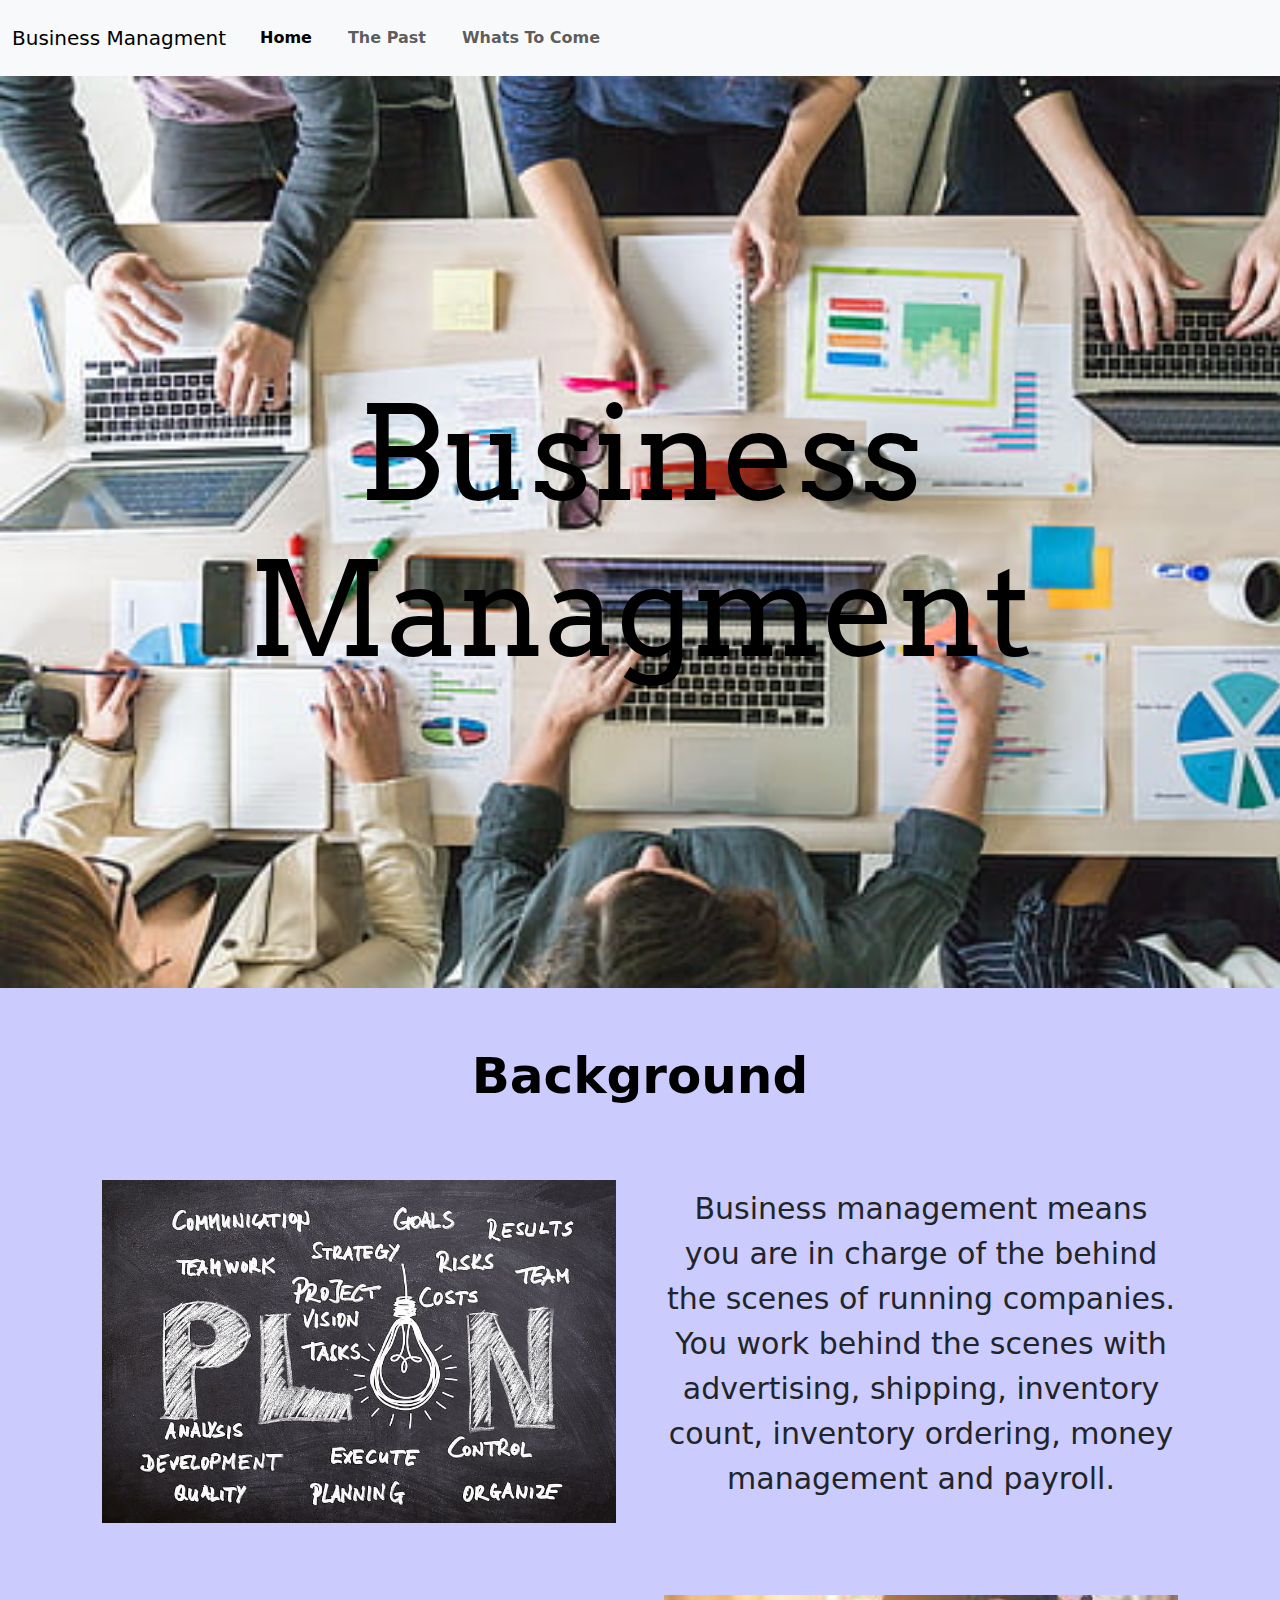
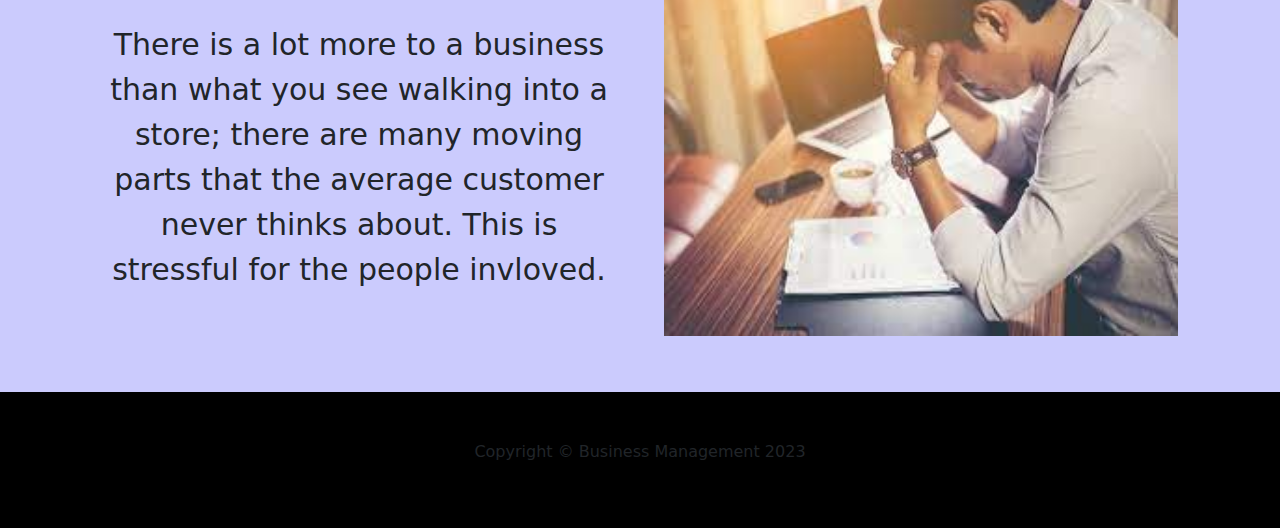
<file: index.html>
<!DOCTYPE html>
<html>
    <head>
        <!-- Required meta tags -->
        <meta charset="utf-8">
        <meta name="viewport" content="width=device-width, initial-scale=1">

        <link href="https://cdn.jsdelivr.net/npm/bootstrap@5.3.0-alpha1/dist/css/bootstrap.min.css" rel="stylesheet" />
        <link href="style.css" rel="stylesheet" type="text/css" />
        <link href="https://fonts.googleapis.com/css2?family=Arvo:wght@700&display=swap" rel="stylesheet">
        <style>
            /* CSS */

        </style>

        <title>Business Management</title>
    </head>
    <body>
        <!-- HTML -->
        <nav class="container-fluid navbar navbar-expand-lg bg-body-tertiary">
            <div class="container-fluid">
              <a class="navbar-brand" href="#">Business Managment</a>
              <button class="navbar-toggler" type="button" data-bs-toggle="collapse" data-bs-target="#navbarNav" aria-controls="navbarNav" aria-expanded="false" aria-label="Toggle navigation">
                <span class="navbar-toggler-icon"></span>
              </button>
              <div class="collapse navbar-collapse" id="navbarNav">
                <ul class="navbar-nav">
                  <li class="nav-item">
                    <a class="nav-link active" aria-current="page" href="index.html">Home</a>
                  </li>
                  <li class="nav-item">
                    <a class="nav-link" href="past-index.html">The Past</a>
                  </li>
                  <li class="nav-item">
                    <a class="nav-link" href="future-index.html">Whats To Come</a>
                  </li>
                </ul>
              </div>
            </div>
          </nav>
          <h1 class="top container-fluid">Business Managment</h1>
          <h2><strong>Background</strong></h2>
          <section>
            <div class="yes container px-3">
                <div class="row gx-3 align-items-center">
                    <div class="col-lg-6">
                        <div class="p-3"><img class="img-fluid" src="img/plan.jpg" alt="..." /></div>
                    </div>
                    <div class="col-lg-6">
                        <div class="p-3">
                            <!-- <h2 class="display-4"></h2> -->
                            <p>Business management means you are in charge of the behind the scenes of running companies. You work behind the scenes with advertising, shipping, inventory count, inventory ordering, money management and payroll.</p>
                        </div>
                    </div>
                </div>
            </div>
        </section>
        <section>
          <div class="yes container px-3">
              <div class="row gx-3 align-items-center">
                  <div class="col-lg-6 order-lg-2">
                      <div class="p-3"><img class="img-fluid large" src="img/stressed.jpeg" alt="..." /></div>
                  </div>
                  <div class="col-lg-6 order-lg-1">
                      <div class="p-3">
                          <!-- <h2 class="display-4"></h2> -->
                          <p>There is a lot more to a business than what you see walking into a store; there are many moving parts that the average customer never thinks about. This is stressful for the people invloved.</p>
                      </div>
                  </div>
              </div>
          </div>
      </section>
      <footer class="py-5 bg-black">
        <div class="container px-5"><p class="m-0 center text-white small"><center>Copyright &copy; Business Management 2023</p></center></div>
      </footer>



        <script src="https://cdn.jsdelivr.net/npm/bootstrap@5.3.0-alpha1/dist/js/bootstrap.bundle.min.js"></script>
        <script src="script.js"></script>
        <script>
            // JS


        </script>
    </body>
</html>
</file>
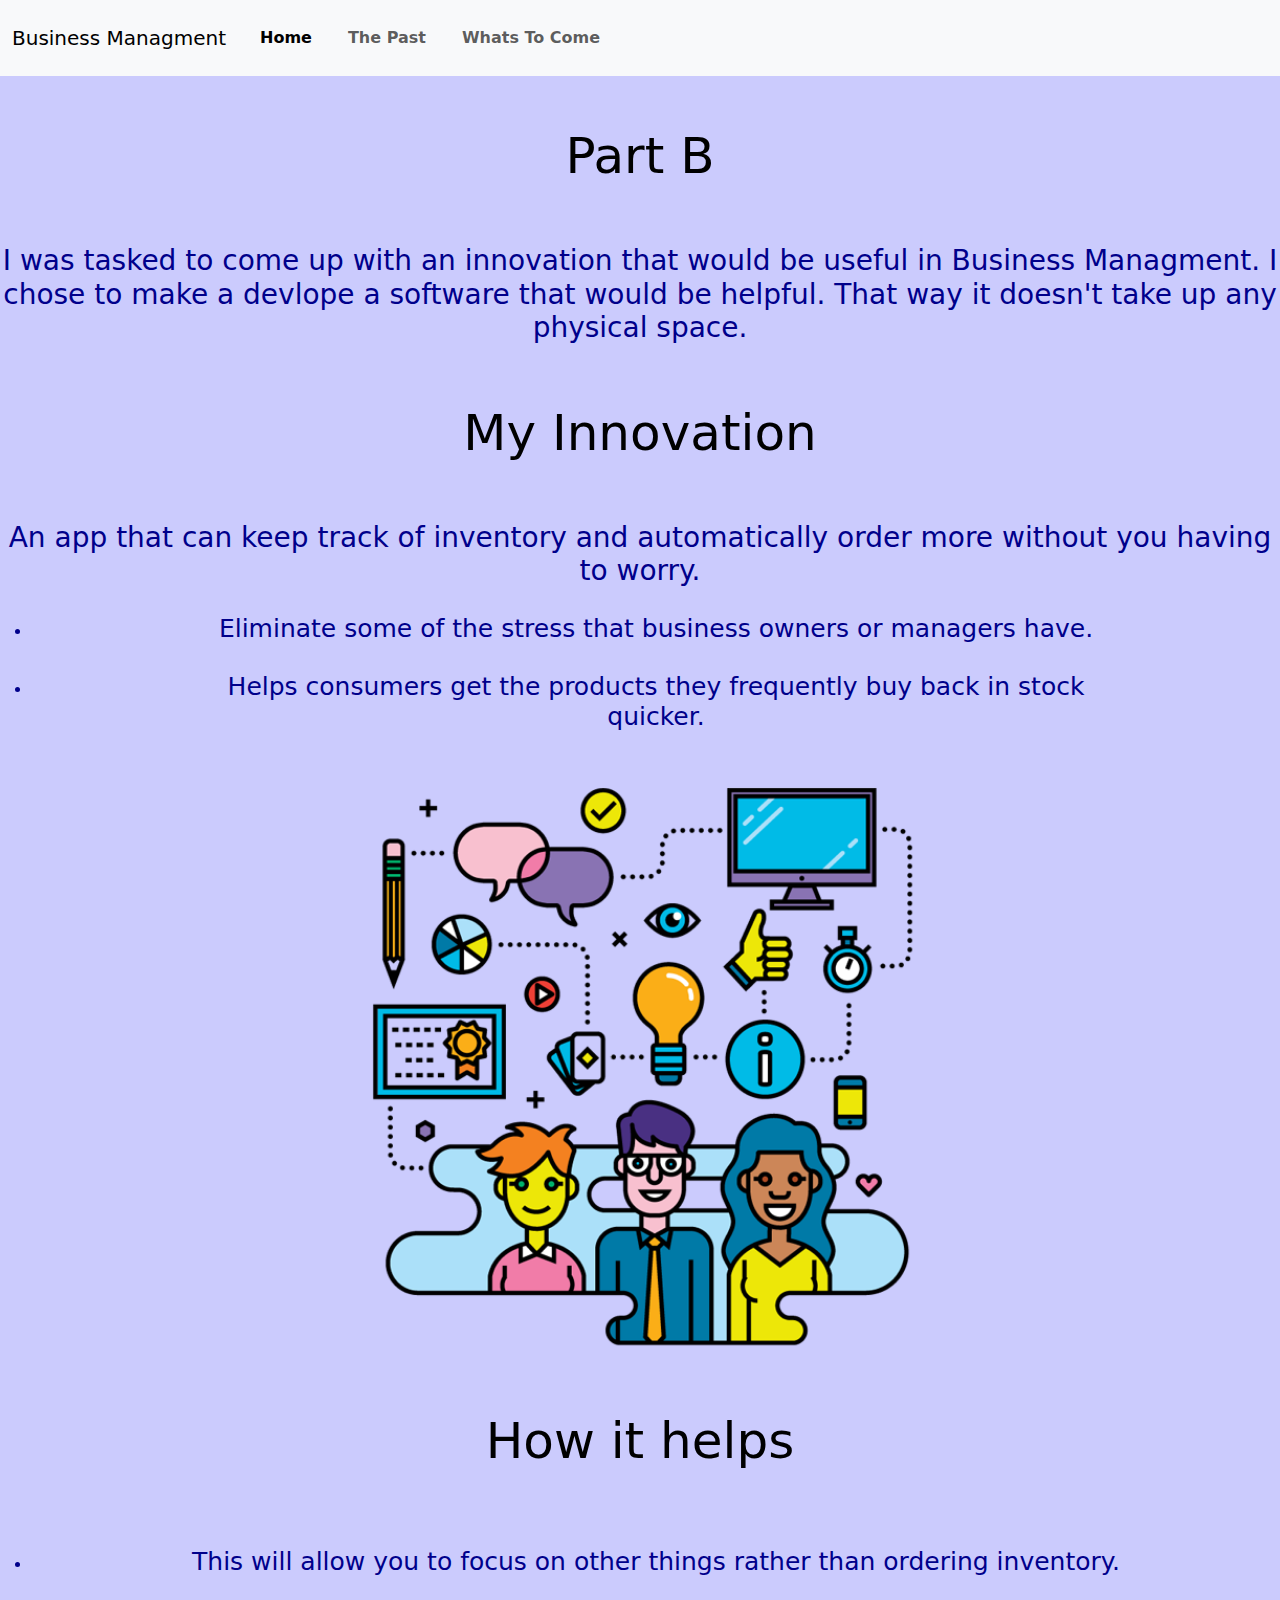
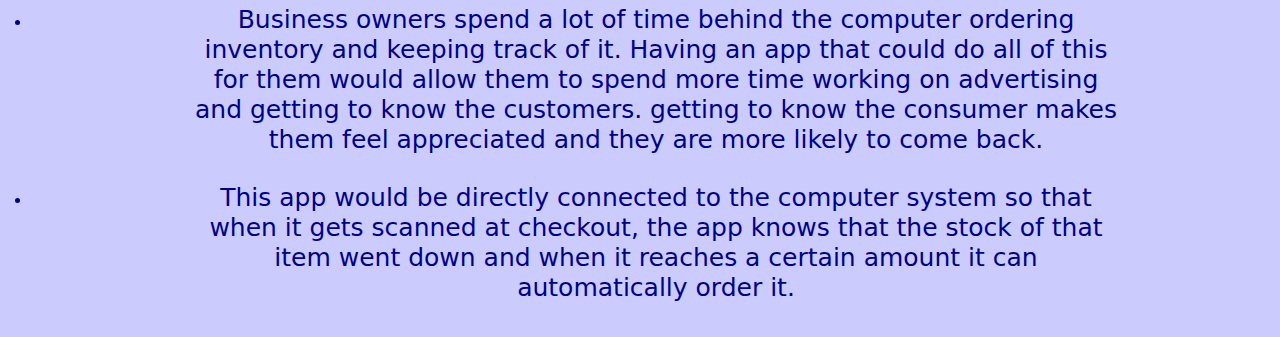
<file: future-index.html>
<!DOCTYPE html>
<html>
    <head>
        <!-- Required meta tags -->
        <meta charset="utf-8">
        <meta name="viewport" content="width=device-width, initial-scale=1">

        <link href="https://cdn.jsdelivr.net/npm/bootstrap@5.3.0-alpha1/dist/css/bootstrap.min.css" rel="stylesheet" />
        <link href="style.css" rel="stylesheet" type="text/css" />
        <style>
            /* CSS */

        </style>

        <title>Title</title>
    </head>
    <body>
        <!-- HTML -->
        <nav class="navbar navbar-expand-lg bg-body-tertiary">
            <div class="container-fluid">
              <a class="navbar-brand" href="#">Business Managment</a>
              <button class="navbar-toggler" type="button" data-bs-toggle="collapse" data-bs-target="#navbarNav" aria-controls="navbarNav" aria-expanded="false" aria-label="Toggle navigation">
                <span class="navbar-toggler-icon"></span>
              </button>
              <div class="collapse navbar-collapse" id="navbarNav">
                <ul class="navbar-nav">
                  <li class="nav-item">
                    <a class="nav-link active" aria-current="page" href="index.html">Home</a>
                  </li>
                  <li class="nav-item">
                    <a class="nav-link" href="past-index.html">The Past</a>
                  </li>
                  <li class="nav-item">
                    <a class="nav-link" href="future-index.html">Whats To Come</a>
                  </li>
                </ul>
              </div>
            </div>
          </nav>

        <h1>Part B</h1>
        <h3>I was tasked to come up with an innovation that would be useful in Business Managment. I chose to make a devlope a software that would be helpful. That way it doesn't take up any physical space. </h3>

        <h2>My Innovation</h2>

        <h3>An app that can keep track of inventory and automatically order more without you having to worry.</h3>
        <p>
            <ul class="li">
                <li><h4>Eliminate some of the stress that business owners or managers have.</h4></li>
                <li><h4>Helps consumers get the products they frequently buy back in stock quicker.</h4></li>
            </ul>
        </p>
        <center><img class="hell" src="img/bs.png"></center>
        <h2>How it helps</h2>
        <p>
            <ul class="li">
                <li><h4>This will allow you to focus on other things rather than ordering inventory.</h4></li>
                <li><h4>Business owners spend a lot of time behind the computer ordering inventory and keeping track of it. Having an app that could do all of this for them would allow them to spend more time working on advertising and getting to know the customers. getting to know the consumer makes them feel appreciated and they are more likely to come back.</h4></li>
                <li><h4>This app would be directly connected to the computer system so that when it gets scanned at checkout, the app knows that the stock of that item went down and when it reaches a certain amount it can automatically order it.</h4></li>
            </ul>
        </p>


        <script src="https://cdn.jsdelivr.net/npm/bootstrap@5.3.0-alpha1/dist/js/bootstrap.bundle.min.js"></script>
        <script src="script.js"></script>
        <script>
            // JS


        </script>
    </body>
</html>
</file>
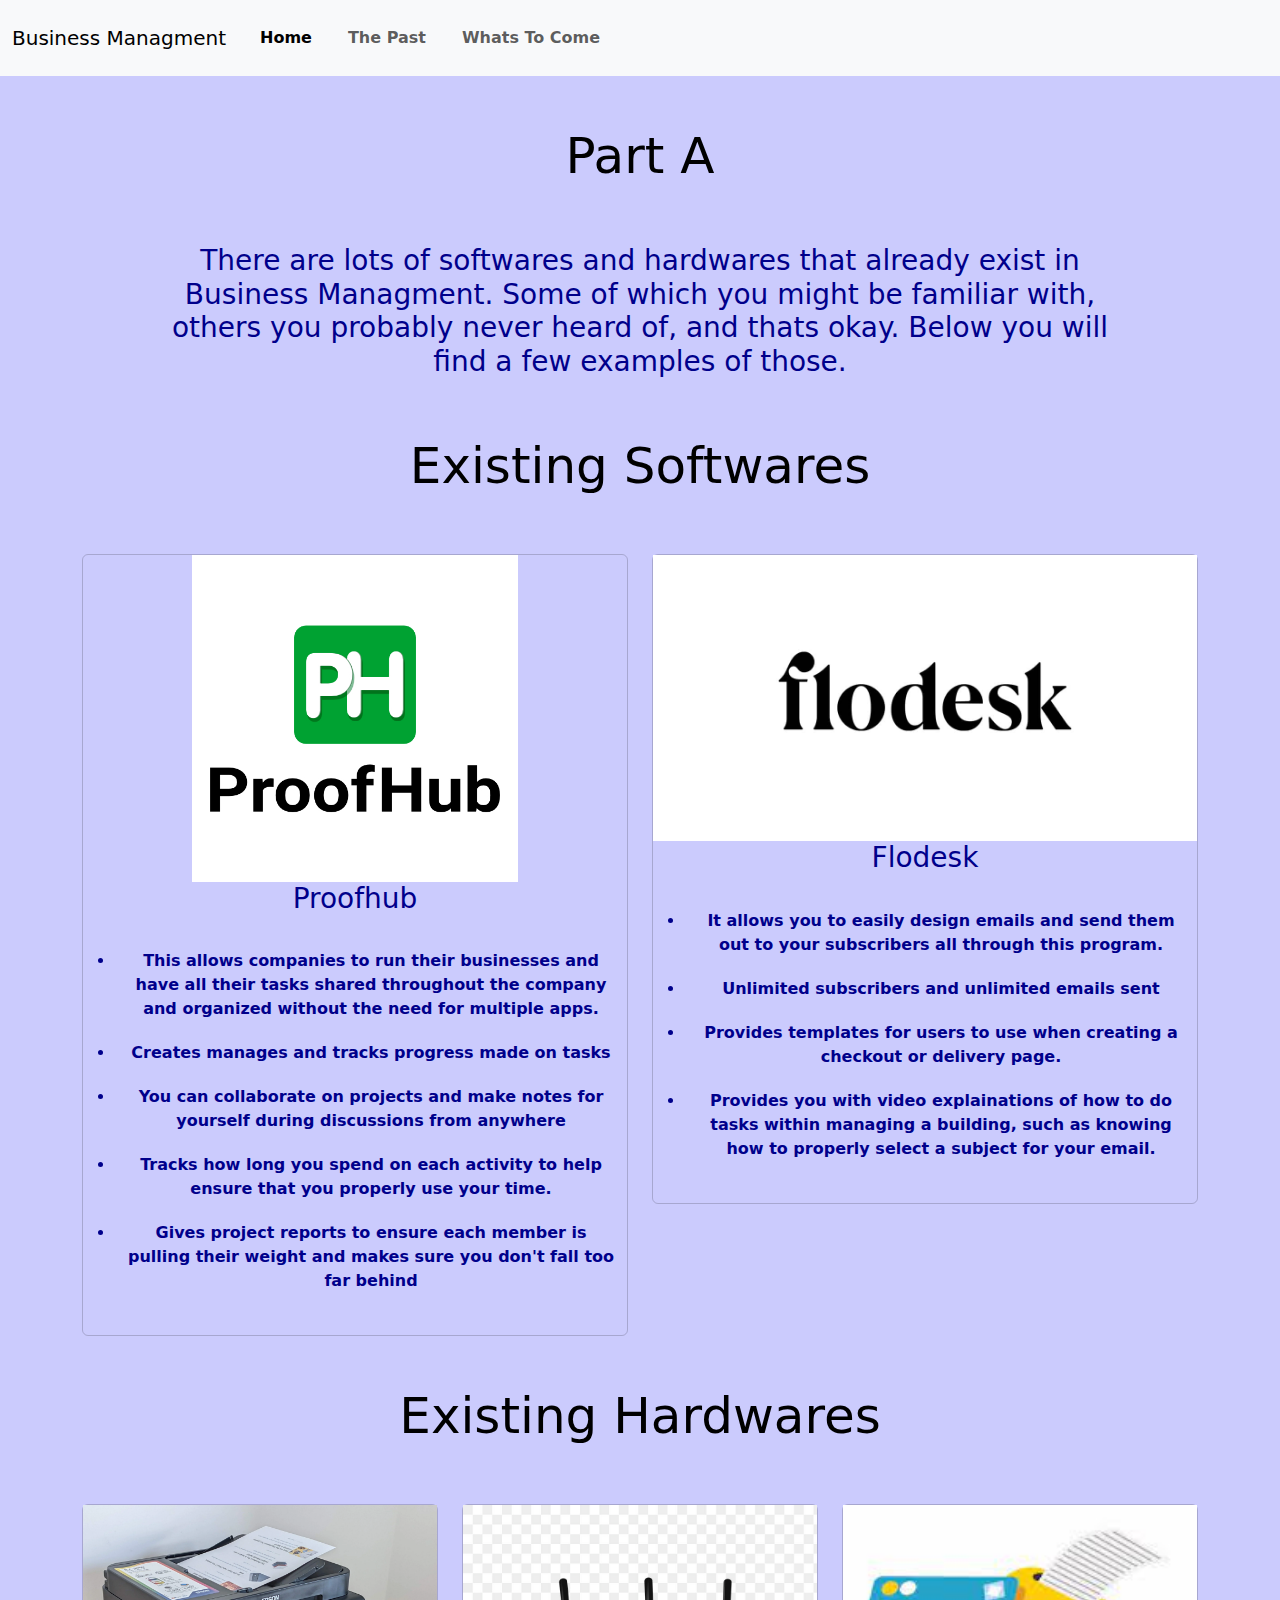
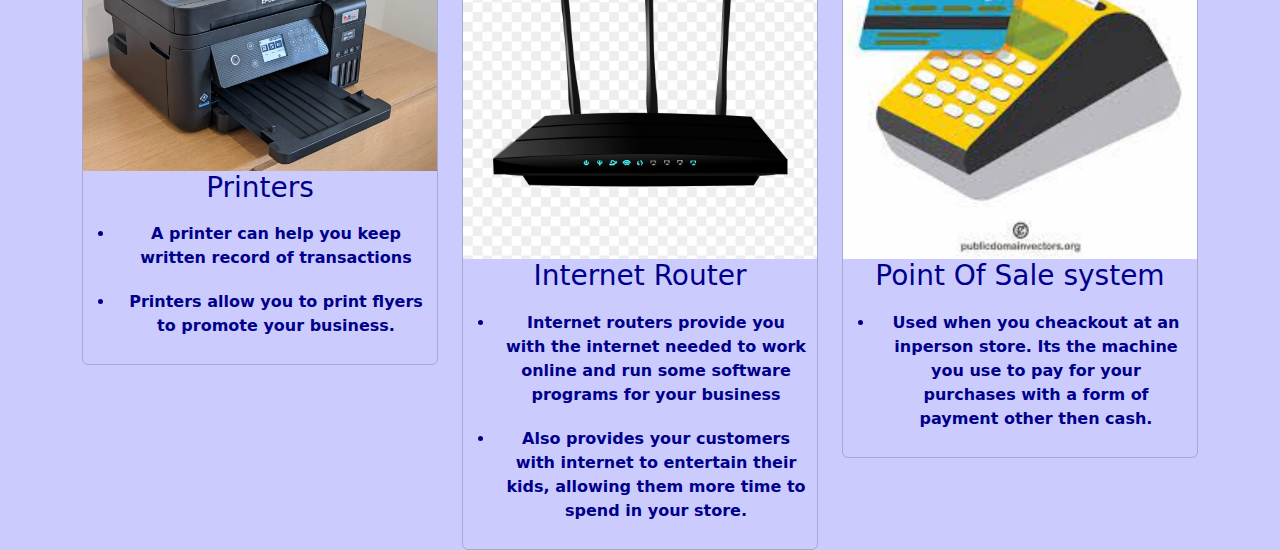
<file: past-index.html>
<!DOCTYPE html>
<html>
    <head>
        <!-- Required meta tags -->
        <meta charset="utf-8">
        <meta name="viewport" content="width=device-width, initial-scale=1">

        <link href="https://cdn.jsdelivr.net/npm/bootstrap@5.3.0-alpha1/dist/css/bootstrap.min.css" rel="stylesheet" />
        <link href="style.css" rel="stylesheet" type="text/css" />
        <style>
            /* CSS */

        </style>

        <title>Title</title>
    </head>
    <body>
        <!-- HTML -->
        <nav class="navbar navbar-expand-lg bg-body-tertiary">
          <div class="container-fluid">
            <a class="navbar-brand" href="#">Business Managment</a>
            <button class="navbar-toggler" type="button" data-bs-toggle="collapse" data-bs-target="#navbarNav" aria-controls="navbarNav" aria-expanded="false" aria-label="Toggle navigation">
              <span class="navbar-toggler-icon"></span>
            </button>
            <div class="collapse navbar-collapse" id="navbarNav">
              <ul class="navbar-nav">
                <li class="nav-item">
                  <a class="nav-link active" aria-current="page" href="index.html">Home</a>
                </li>
                <li class="nav-item">
                  <a class="nav-link" href="past-index.html">The Past</a>
                </li>
                <li class="nav-item">
                  <a class="nav-link" href="future-index.html">Whats To Come</a>
                </li>
              </ul>
            </div>
          </div>
        </nav>
        <h1>Part A</h1>
        <h3 class="home">There are lots of softwares and hardwares that already exist in Business Managment. Some of which you might be familiar with, others you probably never heard of, and thats okay. Below you will find a few examples of those.</h3>

        <h2>Existing Softwares</h2>
          <div class="container">
              <div class="row">
                <div class="col-sm-6 col-md-6">
                  <div class="card">
                    <img class="img small" src="img/proofhub.jpg">
                    <h3>Proofhub</h3>
                      <p>
                        <ul>
                          <li>This allows companies to run their businesses and have all their tasks shared throughout the company and organized without the need for multiple apps.</li>
                          <li>Creates manages and tracks progress made on tasks</li>
                          <li>You can collaborate on projects and make notes for yourself during discussions from anywhere</li>
                          <li>Tracks how long you spend on each activity to help ensure that you properly use your time.</li>
                          <li>Gives project reports to ensure each member is pulling their weight and makes sure you don't fall too far behind</li>
                        </ul>
                      </p>
                  </div>
                </div>
                <div class="col-sm-6 col-md-6">
                  <div class="card">
                    <img src="img/flodesk.jpg">
                    <h3>Flodesk</h3>
                      <p>
                        <ul>
                          <li>It allows you to easily design emails and send them out to your subscribers all through this program.</li>
                          <li>Unlimited subscribers and unlimited emails sent</li>
                          <li>Provides templates for users to use when creating a checkout or delivery page.</li>
                          <li>Provides you with video explainations of how to do tasks within managing a building, such as knowing how to properly select a subject for your email. </li>
                        </ul>
                      </p>
                  </div>
                </div>
                <!-- <div class="col-sm-6 col-md-3">
                  <div class="card">
                    <img src="img/__">
                    <h3>What it is</h3>
                  </div>
                </div> -->
              </div>
            </div>

            <h2>Existing Hardwares</h2>
            <div class="container">
                <div class="row">
                  <div class="col-sm-6 col-md-4">
                    <div class="card">
                      <img src="img/printer.jpg">
                      <h3>Printers</h3>
                        <ul>
                          <li>A printer can help you keep written record of transactions</li>
                          <li>Printers allow you to print flyers to promote your business.</li>
                        </ul>
                    </div>
                  </div>
                  <div class="col-sm-6 col-md-4">
                    <div class="card">
                      <img src="img/router.jpg">
                      <h3>Internet Router</h3>
                      <ul>
                        <li>Internet routers provide you with the internet needed to work online and run some software programs for your business</li>
                        <li>Also provides your customers with internet to entertain their kids, allowing them more time to spend in your store.</li>
                      </ul>
                    </div>
                  </div>
                  <div class="col-sm-6 col-md-4">
                    <div class="card">
                      <img src="img/p-o-s.jpg">
                      <h3>Point Of Sale system</h3>
                      <ul>
                        <li>Used when you cheackout at an inperson store. Its the machine you use to pay for your purchases with a form of payment other then cash. </li>
                      </ul>
                    </div>
                  </div>
                </div>
              </div>


        <script src="https://cdn.jsdelivr.net/npm/bootstrap@5.3.0-alpha1/dist/js/bootstrap.bundle.min.js"></script>
        <script src="script.js"></script>
        <script>
            // JS


        </script>
    </body>
</html>
</file>
<file: style.css>
li {
  color: darkblue;
  text-align: center;
  padding: 10px;
  font-weight: bold; }

h4 {
  font-size: 25px;
  padding-left: 150px;
  padding-right: 150px; }

h1, h2 {
  color: black;
  font-size: 50px;
  padding: 50px; }

h1, h2, h3, p {
  text-align: center; }

h3 {
  color: darkblue; }

p {
  font-size: 30px; }

.top {
  padding-top: 300px;
  padding-bottom: 300px;
  font-size: 130px;
  color: black;
  font-family: 'Arvo', serif;
  background-image: url(img/top.jpg);
  background-size: cover;
  background-repeat: no-repeat; }

body {
  background-color: #cbcbfd; }

.small {
  width: 60%;
  text-align: center; }

.large {
  width: 120%; }

.bs {
  text-align: center; }

.order-lg-1 {
  order: 1 !important; }

.order-lg-2 {
  order: 2 !important; }

@media (max-width: 500px) {
  p, h3, .li {
    font-size: 20px; }

  h3 {
    padding-left: 5px !important;
    padding-right: 5px !important; } }
.hell {
  width: 45%;
  height: auto; }

.card {
  background-color: transparent;
  text-align: center; }

.img {
  margin-left: auto;
  margin-right: auto; }

.home {
  padding-left: 150px;
  padding-right: 150px; }

.yes {
  padding-bottom: 40px; }

@media only screen and (max-width: 900px) {
  h1 {
    font-size: 90px !important; } }
@media only screen and (max-width: 700px) {
  h1 {
    font-size: 65px !important; } }
@media only screen and (max-width: 800px) {
  h4 {
    padding-top: 0px;
    padding-bottom: 0px;
    padding-left: 0px;
    padding-right: 0px; } }

/*# sourceMappingURL=style.css.map */
</file>
